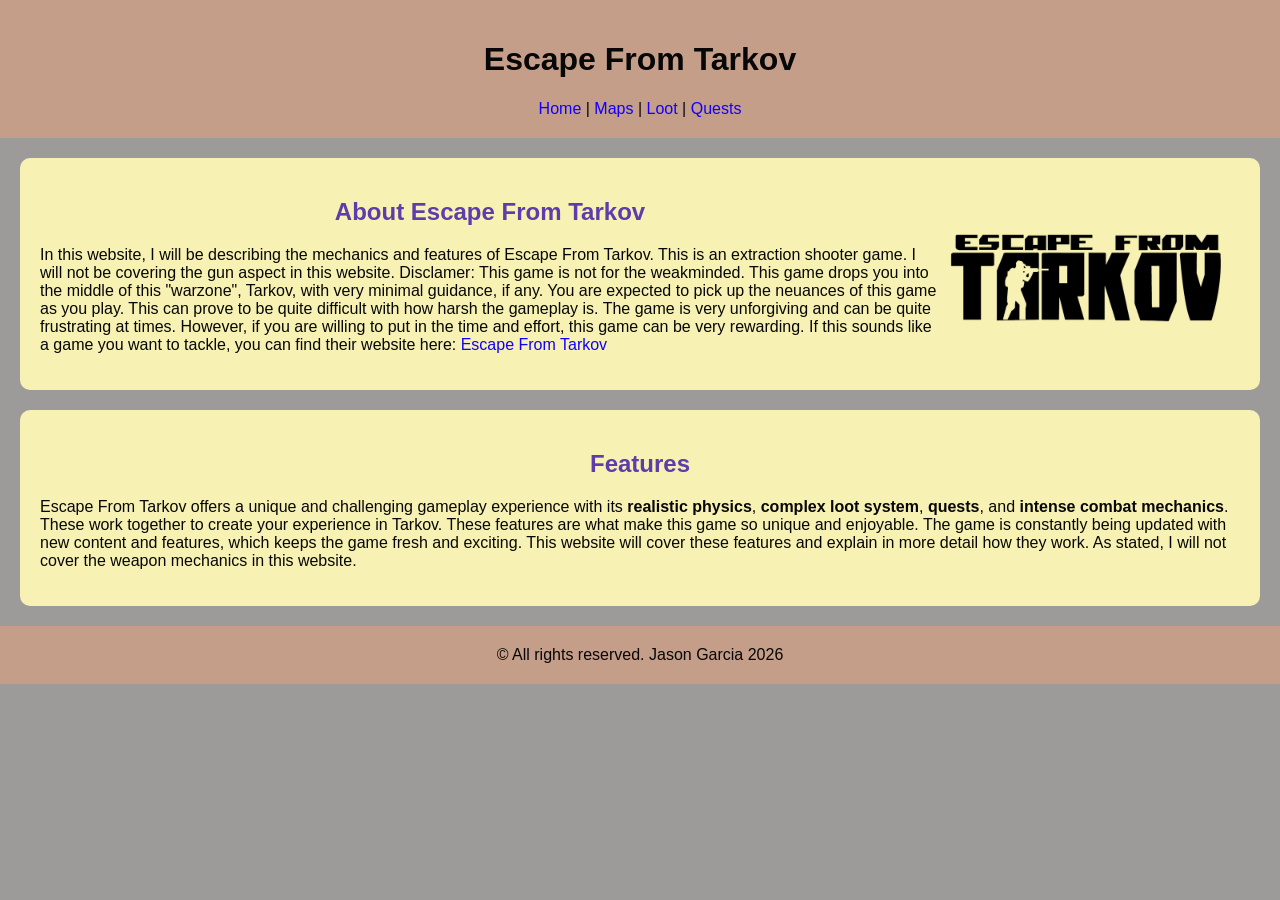
<file: index.html>
<!DOCTYPE html>
<html lang="en">
<head>
    <meta charset="UTF-8">
    <meta name="viewport" content="width=device-width, initial-scale=1.0">
    <title>Escape From Tarkov Project</title>
    <link rel="stylesheet" href="style.css">
</head>

<body>
    <header>
        <h1>Escape From Tarkov</h1>
        <nav>
            
                <a href="index.html">Home</a> |
                <a href="maps.html">Maps</a> |
                <a href="loot.html">Loot</a> |
                <a href="quest.html">Quests</a> 
        </nav>
    </header>

    <section>
        <img src ="images/logo.png" alt="Escape From Tarkov Logo" width="300" height="200">
        <h2>About Escape From Tarkov</h2>
        
        <p>In this website, I will be describing the mechanics and features of Escape From Tarkov. This is an extraction shooter game. 
            I will not be covering the gun aspect in this website. Disclamer: This game is not for the weakminded. This game drops you into the 
            middle of this "warzone", Tarkov, with very minimal guidance, if any. You are expected to pick up the neuances of this game as you play. 
            This can prove to be quite difficult with how harsh the gameplay is. The game is very unforgiving and can be quite frustrating at times. 
            However, if you are willing to put in the time and effort, this game can be very rewarding. If this sounds like a game you 
            want to tackle, you can find their website here: <a href="https://www.escapefromtarkov.com/" target="_blank">Escape From Tarkov</a>
        </p>
    </section>

    <section>
        <h2>Features</h2>
        <p>Escape From Tarkov offers a unique and challenging gameplay experience with its <b>realistic physics</b>, 
            <b>complex loot system</b>, <b>quests</b>, and <b>intense combat mechanics</b>. These work together to create your experience in Tarkov. These features 
            are what make this game so unique and enjoyable. The game is constantly being updated with new content and features, which keeps the 
            game fresh and exciting. This website will cover these features and explain in more detail how they work. As stated, I will not cover the 
            weapon mechanics in this website. 
        </p>
    </section>

    <footer>
    &copy; All rights reserved. Jason Garcia 2026
</footer>
</body>
</html>
</file>
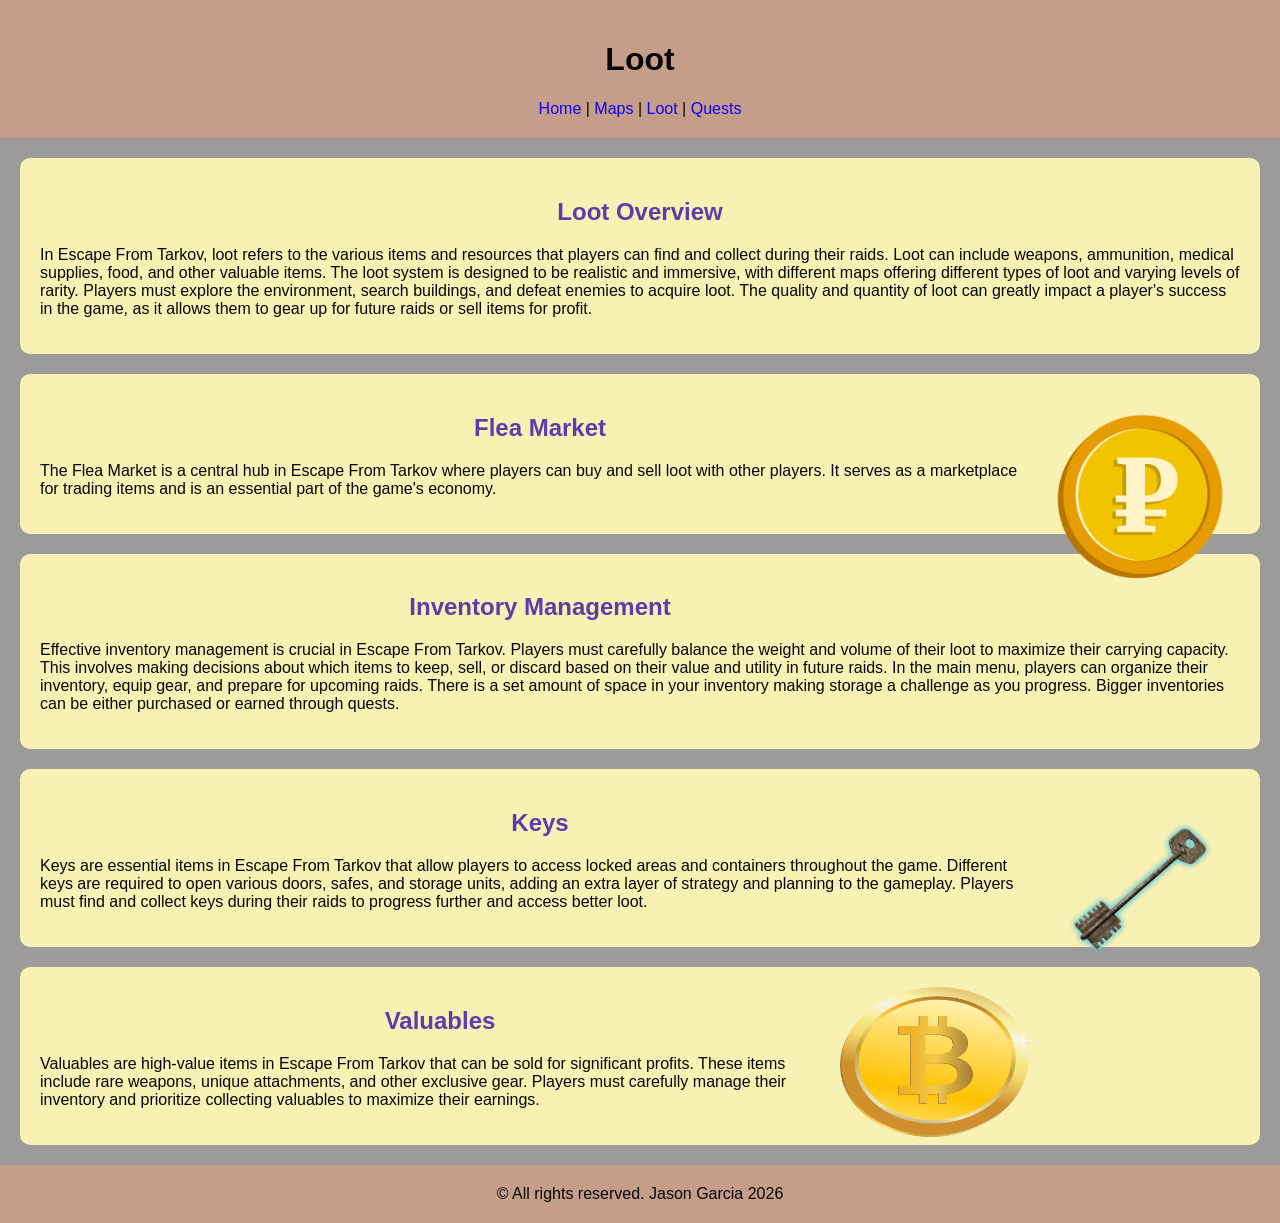
<file: loot.html>
<!DOCTYPE html>
<html lang="en">
<head>
    <meta charset="UTF-8">
    <meta name="viewport" content="width=device-width, initial-scale=1.0">
    <title>Loot</title>
    <link rel="stylesheet" href="style.css">
</head>
<body>
    <header>
        <h1>Loot</h1>
        <nav>
            
                <a href="index.html">Home</a> |
                <a href="maps.html">Maps</a> |
                <a href="loot.html">Loot</a> |
                <a href="quest.html">Quests</a> 
        </nav>
    </header>

    <section>
        <h2>Loot Overview</h2>
        <p>In Escape From Tarkov, loot refers to the various items and resources that players can find and collect during their raids. 
            Loot can include weapons, ammunition, medical supplies, food, and other valuable items. The loot system is designed to be realistic and immersive, 
            with different maps offering different types of loot and varying levels of rarity. Players must explore the environment, search buildings, and defeat enemies 
            to acquire loot. The quality and quantity of loot can greatly impact a player's success in the game, as it allows them to gear up for future raids or sell items for profit.
        </p>
    </section>

    <section>
        <img src="images/money.png" alt="Flea Market" width="200" height="200">
        <h2>Flea Market</h2>
        
        <p>The Flea Market is a central hub in Escape From Tarkov where players can buy and sell loot with other players. 
            It serves as a marketplace for trading items and is an essential part of the game's economy.
        </p>
    </section>

    <section>
        <h2>Inventory Management</h2>
        <p>Effective inventory management is crucial in Escape From Tarkov. Players must carefully balance the weight and volume of their loot to maximize their carrying capacity. 
            This involves making decisions about which items to keep, sell, or discard based on their value and utility in future raids. In the main menu, 
            players can organize their inventory, equip gear, and prepare for upcoming raids. There is a set amount of space in your inventory 
            making storage a challenge as you progress. Bigger inventories can be either purchased or earned through quests.
        </p>
    </section>

    <section>
        <img src="images/keys.png" alt="Keys" width="200" height="200">
        <h2>Keys</h2>
        
        <p>Keys are essential items in Escape From Tarkov that allow players to access locked areas and containers throughout the game. 
            Different keys are required to open various doors, safes, and storage units, adding an extra layer of strategy and planning to the 
            gameplay. Players must find and collect keys during their raids to progress further and access better loot. 
        </p>
    </section>

    <section>
        <img src="images/bitcoin.png" alt="Valuables" width="200" height="150">
        <h2>Valuables</h2>
        
        <p>Valuables are high-value items in Escape From Tarkov that can be sold for significant profits. 
            These items include rare weapons, unique attachments, and other exclusive gear. Players must carefully manage 
            their inventory and prioritize collecting valuables to maximize their earnings.
        </p>
    </section>

    <footer>
    &copy; All rights reserved. Jason Garcia 2026
</footer>
</body>
</html>
</file>
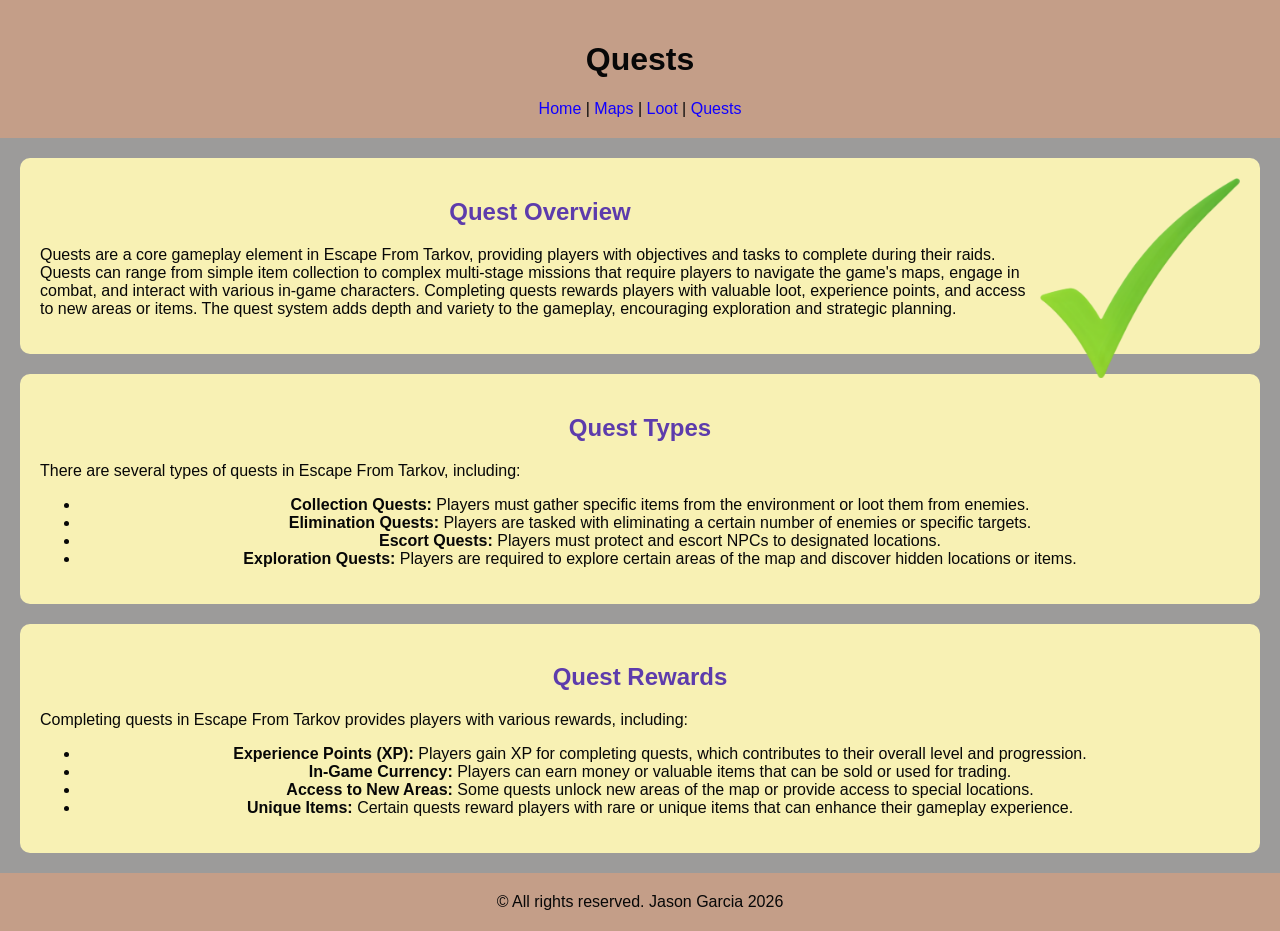
<file: quest.html>
<!DOCTYPE html>
<html lang="en">
<head>
    <meta charset="UTF-8">
    <meta name="viewport" content="width=device-width, initial-scale=1.0">
    <title>Quests</title>
    <link rel="stylesheet" href="style.css">
</head>

<body>
    <header>
        <h1>Quests</h1>
        <nav>
            
                <a href="index.html">Home</a> |
                <a href="maps.html">Maps</a> |
                <a href="loot.html">Loot</a> |
                <a href="quest.html">Quests</a> 
        </nav>
    </header>

    <section>
        <img src="images/quest.png" alt="Quests" width="200" height="200">
        <h2>Quest Overview</h2>
        
        <p>Quests are a core gameplay element in Escape From Tarkov, providing players with objectives and tasks to complete during their raids. 
            Quests can range from simple item collection to complex multi-stage missions that require players to navigate the game's maps, 
            engage in combat, and interact with various in-game characters. Completing quests rewards players with valuable loot, experience points, 
            and access to new areas or items. The quest system adds depth and variety to the gameplay, encouraging exploration and strategic planning.
        </p>
    </section>

    <section>
        <h2>Quest Types</h2>
        <p>There are several types of quests in Escape From Tarkov, including:
            <ul>
                <li><b>Collection Quests:</b> Players must gather specific items from the environment or loot them from enemies.</li>
                <li><b>Elimination Quests:</b> Players are tasked with eliminating a certain number of enemies or specific targets.</li>
                <li><b>Escort Quests:</b> Players must protect and escort NPCs to designated locations.</li>
                <li><b>Exploration Quests:</b> Players are required to explore certain areas of the map and discover hidden locations or items.</li>
            </ul>
        </p>
    </section>

    <section>
        <h2>Quest Rewards</h2>
        <p>Completing quests in Escape From Tarkov provides players with various rewards, including:
            <ul>
                <li><b>Experience Points (XP):</b> Players gain XP for completing quests, which contributes to their overall level and progression.</li>
                <li><b>In-Game Currency:</b> Players can earn money or valuable items that can be sold or used for trading.</li>
                <li><b>Access to New Areas:</b> Some quests unlock new areas of the map or provide access to special locations.</li>
                <li><b>Unique Items:</b> Certain quests reward players with rare or unique items that can enhance their gameplay experience.</li>
            </ul>
        </p>
    </section>

    <footer>
    &copy; All rights reserved. Jason Garcia 2026
</footer>
</body>
</html>
</file>
<file: style.css>
body {
    background-color: rgb(156, 155, 154);
    font-family: Arial, sans-serif;
    padding: 0;
    margin: 0;
}

header,footer {
    background-color: rgb(196, 158, 136);
    color: rgb(7, 7, 7);
    padding: 20px;
    text-align: center;
}

section {
    background-color: rgb(248, 241, 180);
    color: rgb(7, 7, 7);
    padding: 20px;
    margin: 20px;
    border-radius: 10px;
}

h2 {
    color: rgb(93, 60, 172);
    text-align:center;
}

a {
    color: rgb(17, 0, 255);
    text-decoration: none;
}

a:hover {
    text-decoration: underline;
}

img {
    float:right;
    
}

ul {
    text-align: center;
}
</file>
